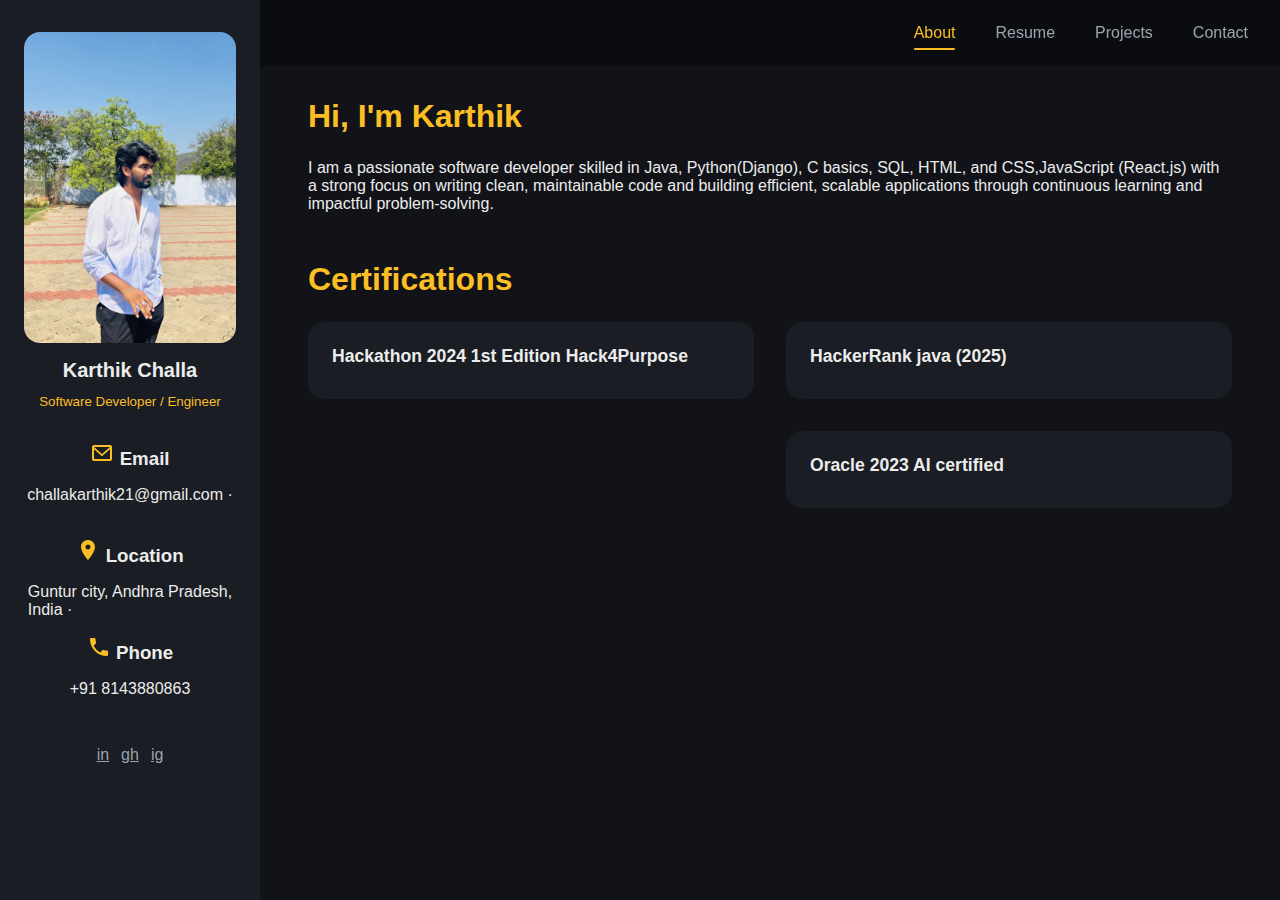
<file: index.html>
<!DOCTYPE html>
<html lang="en">
<head>
  <meta charset="UTF-8" />
  <meta name="viewport" content="width=device-width, initial-scale=1.0" />
  <title>Karthik · About</title>
  <link rel="stylesheet" href="styles.css" />
</head>
<body>
  
  <aside>
    <img src="resume.jpeg" alt="Karthik photo">
    <h1>Karthik Challa</h1>
    <small>Software Developer / Engineer</small>
    <p class="info">
      <h3><svg xmlns="http://www.w3.org/2000/svg" width="24" height="24" fill="#fbbf24" viewBox="0 0 24 24">
  <path d="M20 4H4a2 2 0 00-2 2v12a2 2 0 002 2h16a2 2 0 002-2V6a2 2 0 00-2-2zm0 2v.01L12 13 4 6.01V6h16zM4 18V8.2l7.38 6.63a1 1 0 001.24 0L20 8.2V18H4z"/>
</svg>
Email</h3>
      challakarthik21@gmail.com · <br/>
       <br/>
       <h3> <svg xmlns="http://www.w3.org/2000/svg" width="24" height="24" fill="#fbbf24" viewBox="0 0 24 24">
  <path d="M12 2C8.13 2 5 5.13 5 9c0 5.25 7 13 7 13s7-7.75 7-13c0-3.87-3.13-7-7-7zm0 9.5c-1.38 0-2.5-1.12-2.5-2.5S10.62 6.5 12 6.5s2.5 1.12 2.5 2.5S13.38 11.5 12 11.5z"/>
</svg>
Location</h3>
      Guntur city, Andhra Pradesh,
      <br/> India · <br/>
       <h3><svg xmlns="http://www.w3.org/2000/svg" width="24" height="24" fill="#fbbf24" viewBox="0 0 24 24">
  <path d="M6.62 10.79a15.053 15.053 0 006.59 6.59l2.2-2.2a1 1 0 011.05-.24c1.12.37 2.33.57 3.54.57a1 1 0 011 1v3.5a1 1 0 01-1 1C10.4 21 3 13.6 3 4a1 1 0 011-1h3.5a1 1 0 011 1c0 1.21.2 2.42.57 3.54a1 1 0 01-.24 1.05l-2.2 2.2z"/>
</svg>
Phone</h3>
      +91 8143880863
    </p>
    <div class="links">
      <a href="https://www.linkedin.com/in/karthikchallaa/" aria-label="LinkedIn">in</a>
      <a href="https://github.com/Challakarthik17" aria-label="GitHub">gh</a>
      <a href="https://instagram.com" aria-label="Instagram">ig</a>
    </div>
  </aside>

  
  <main>
    <header>
      <nav>
        <a class="active" href="index.html">About</a>
        <a href="resume.html">Resume</a>
        <a href="projects.html">Projects</a>
        <a href="contact.html">Contact</a>
      </nav>
    </header>

    <section>
      <h2>Hi, I'm Karthik</h2>
      <p>
       I am a passionate software developer skilled in Java, Python(Django), C basics, SQL, HTML, and CSS,JavaScript (React.js) with a strong focus on writing clean, maintainable code and building efficient, scalable applications through continuous learning and impactful problem-solving.
      </p>

      <h2 style="margin-top:3rem;">Certifications</h2>
      <div class="card-grid">
        <a href="https://www.linkedin.com/in/karthikchallaa/" target="_blank" style="text-decoration: none; color: inherit;">
  <div class="card">
    
    <h3>

      Hackathon 2024 1st Edition Hack4Purpose </h3>
  </div>
</a>

        <div class="card-grid">
        <a href="https://www.linkedin.com/in/karthikchallaa/" target="_blank" style="text-decoration: none; color: inherit;">
  <div class="card">
    
    <h3>HackerRank java (2025) </h3>
  </div>
</a>
</a>

        <div class="card-grid">
        <a href="https://www.linkedin.com/in/karthikchallaa/" target="_blank" style="text-decoration: none; color: inherit;">
  <div class="card">
    
    <h3>Oracle 2023 AI certified</h3>
  </div>
</a>
        

      
    </section>
  </main>
</body>
</html>
</file>
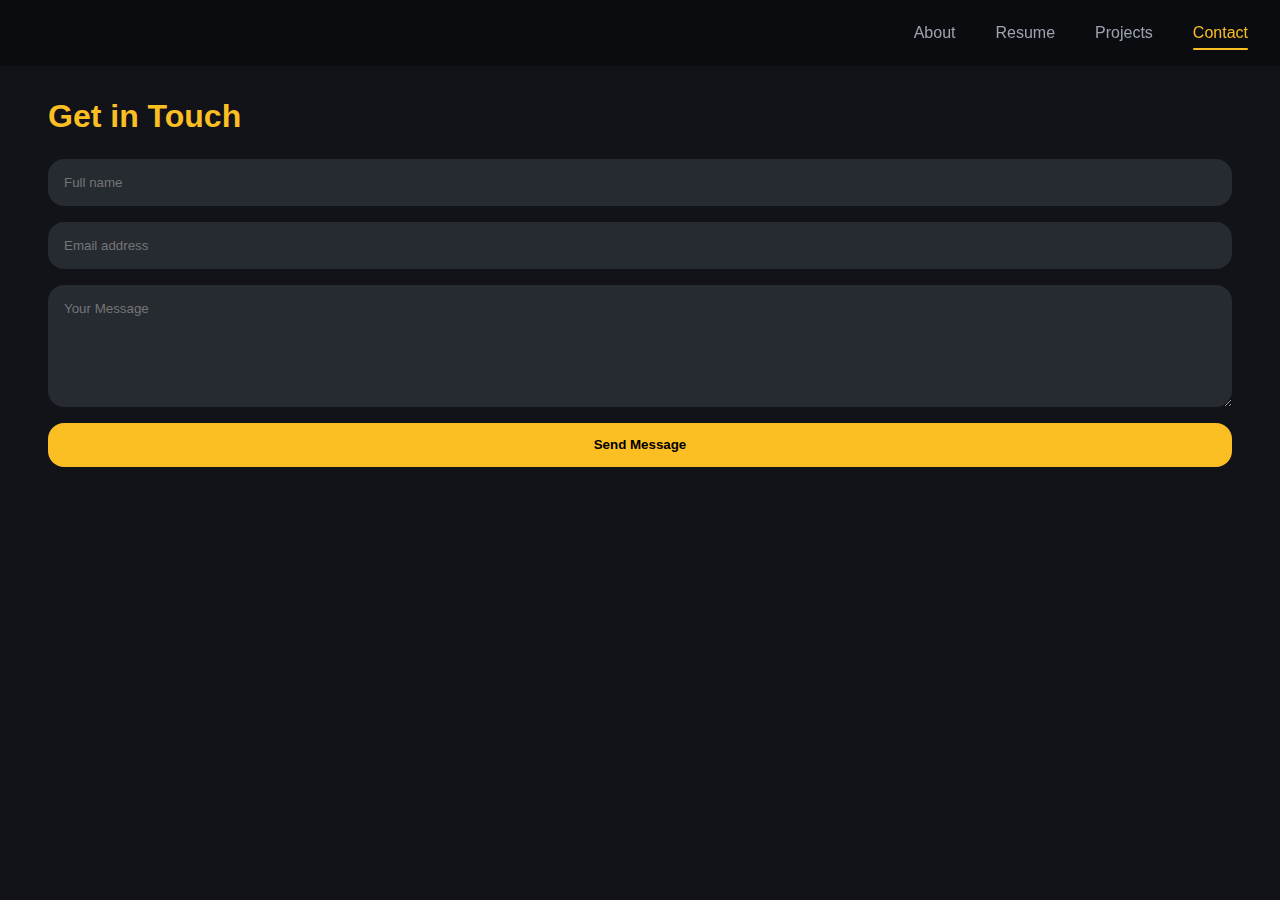
<file: contact.html>
<!DOCTYPE html>
<html lang="en">
<head>
  <meta charset="UTF-8" />
  <meta name="viewport" content="width=device-width, initial-scale=1.0" />
  <title>Karthik · Contact</title>
  <link rel="stylesheet" href="styles.css" />
</head>
<body>
  <!-- sidebar identical -->

  <main>
    <header>
      <nav>
        <a href="index.html">About</a>
        <a href="resume.html">Resume</a>
        <a href="projects.html">Projects</a>
        <a class="active" href="contact.html">Contact</a>
      </nav>
    </header>

    <section>
      <h2>Get in Touch</h2>

      <form action="https://api.web3forms.com/submit" method="POST" name="contact" netlify>
         <input type="hidden" name="access_key" value="89e299b2-4e06-408c-b3db-bad36f207585">
        <input type="text" name="name" placeholder="Full name" required>
        <input type="email" name="email" placeholder="Email address" required>
        <textarea name="message" rows="6" placeholder="Your Message" required></textarea>
        <button type="submit">Send Message</button>
      </form>
    </section>
  </main>
</body>
</html>
</file>
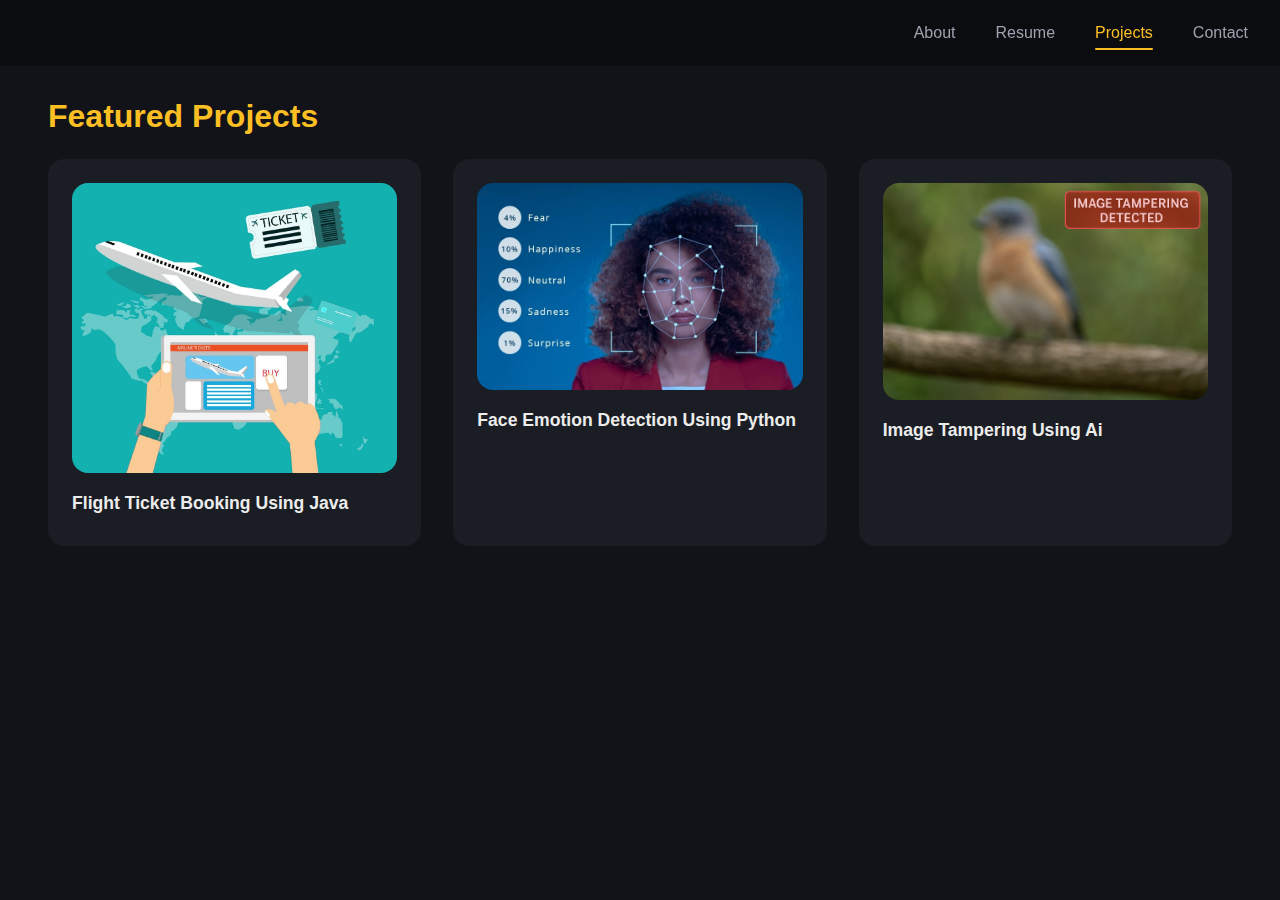
<file: projects.html>
<!DOCTYPE html>
<html lang="en">
<head>
  <meta charset="UTF-8" />
  <meta name="viewport" content="width=device-width, initial-scale=1.0" />
  <title>Karthik · Projects</title>
  <link rel="stylesheet" href="styles.css" />
</head>
<body>
  <!-- sidebar identical again -->

  <main>
    <header>
      <nav>
        <a href="index.html">About</a>
        <a href="resume.html">Resume</a>
        <a class="active" href="projects.html">Projects</a>
        <a href="contact.html">Contact</a>
      </nav>
    </header>

    <section>
      <h2>Featured Projects</h2>
      <div class="card-grid">
        <!-- Repeat project cards as needed -->
        <div class="card">
  <a href="https://github.com/Challakarthik17/Flight-Ticket-Booking-Using-Java" target="_blank" aria-label="Github project">
    <img src="flight ticket booking.jpeg" alt="Flight Ticket Booking Using Java" />
  </a>
  
  <h3>Flight Ticket Booking Using Java</h3>
  
</div>


        <div class="card">
  <a href="https://github.com/Challakarthik17/Face-Emotion-Detection-Using-Python" target="_blank" aria-label="Github project">
    <img src="Face emotion detection.jpeg" alt="Flight Ticket Booking Using Java" />
  </a>
  
  <h3>Face Emotion Detection Using Python</h3>
  
</div>
             <div class="card">
  <a href="https://github.com/Challakarthik17/Image-Tampering-" target="_blank" aria-label="Github project">
    <img src="image tampering using ai.png" alt="Image Tampering Using Ai" />
  </a>
  
  <h3>Image Tampering Using Ai</h3>
  
</div>

        <!-- etc… -->
      </div>
    </section>
  </main>
</body>
</html>
</file>
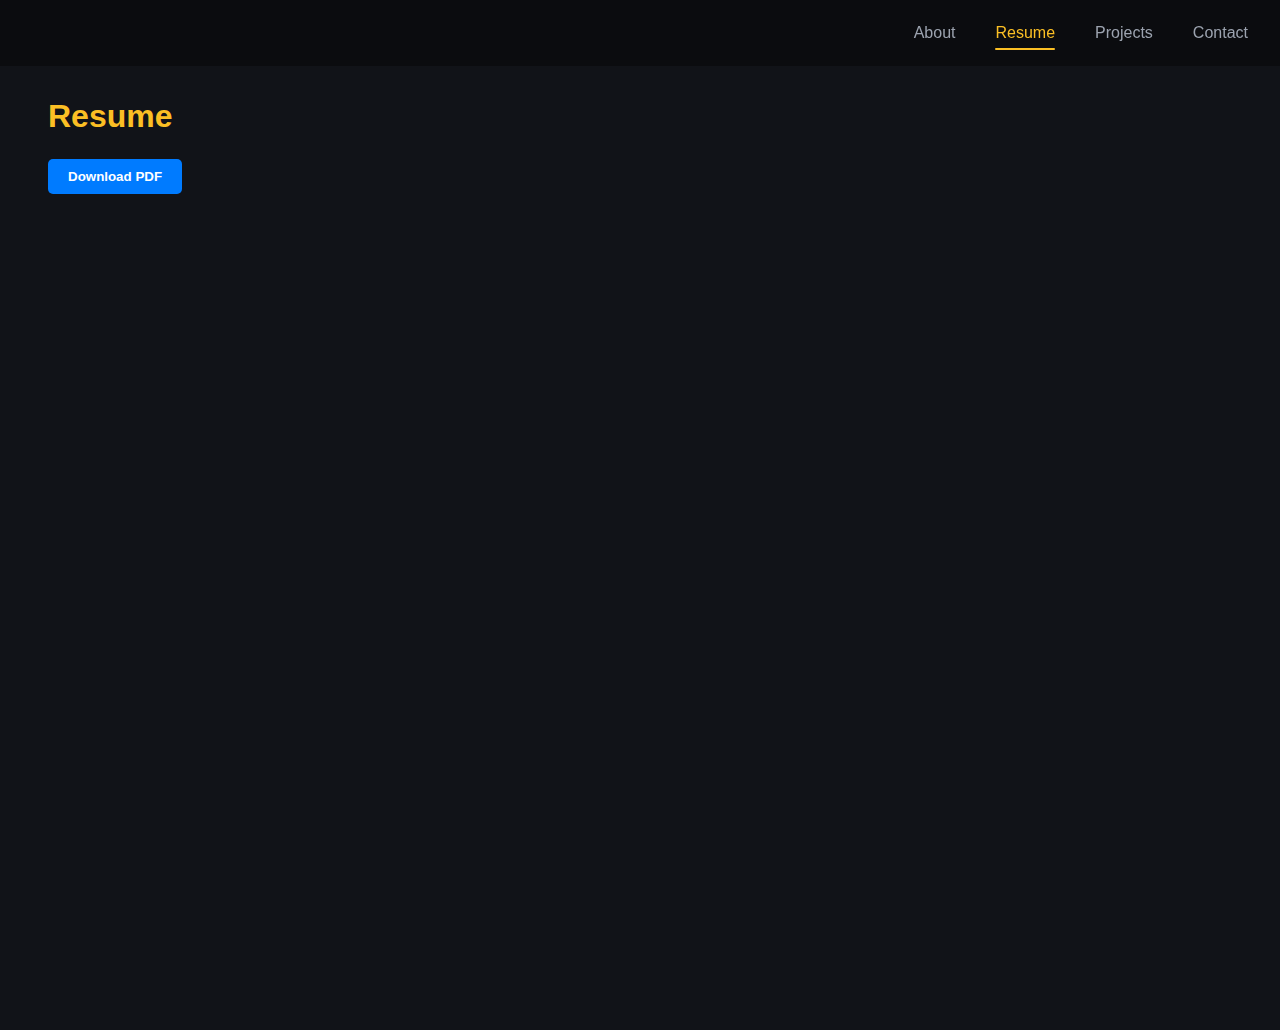
<file: resume.html>
<!DOCTYPE html>
<html lang="en">
<head>
  <meta charset="UTF-8" />
  <meta name="viewport" content="width=device-width, initial-scale=1.0" />
  <title>Karthik · Resume</title>
  <link rel="stylesheet" href="styles.css" />
</head>
<body>
  <!-- include identical sidebar -->
  <!-- … copy the <aside> from index.html … -->

  <main>
    <header>
      <nav>
        <a href="index.html">About</a>
        <a class="active" href="resume.html">Resume</a>
        <a href="projects.html">Projects</a>
        <a href="contact.html">Contact</a>
      </nav>
    </header>

    <section>
      <h2>Resume</h2>
      <!-- Embed a PDF or give a download link -->
      <a href="CHALLA KARTHIK RESUME copy.pdf" target="_blank">
  <button style="padding: 10px 20px; background-color: #007BFF; color: white; border: none; border-radius: 5px; cursor: pointer;">
    Download PDF
  </button>
</a>

      <iframe src="CHALLA KARTHIK RESUME copy.pdf" width="100%" height="800" style="border:none;border-radius:var(--radius);"></iframe>
    </section>
  </main>
</body>
</html>
</file>
<file: styles.css>
:root{
  --bg-dark:#111318;
  --bg-light:#1a1d23;
  --accent:#fbbf24;
  --text:#ececec;
  --text-muted:#9ca3af;
  --radius:16px;
  --sidebar-w:260px;
  --transition: .35s cubic-bezier(.25,.8,.25,1);
  font-size:16px;
}

*{margin:0;padding:0;box-sizing:border-box;font-family:Inter,Arial, sans-serif;}
body{
  display:flex; min-height:100vh; background:var(--bg-dark); color:var(--text);
}

/* ====== SIDEBAR ====== */
aside{
  width:var(--sidebar-w);
  background:var(--bg-light);
  padding:2rem 1.5rem;
  display:flex; flex-direction:column; align-items:center;
  gap:1rem;
  animation:slideLeft .8s ease-out both;
}
aside img{width:100%;border-radius:var(--radius);}
aside h1{font-size:1.25rem;text-align:center;}
aside small{display:block;margin-top:-.25rem;color:var(--accent);}
aside .info{font-size:.85rem;text-align:center;color:var(--text-muted);}
aside .links{display:flex;gap:.75rem;margin-top:1rem;}
aside .links a{color:var(--text-muted);transition:var(--transition);}
aside .links a:hover{color:var(--accent);}

/* ====== MAIN CONTENT WRAPPER ====== */
main{
  flex:1; display:flex; flex-direction:column;
}
header{
  display:flex; justify-content:flex-end; align-items:center;
  padding:1.5rem 2rem; background:rgba(0,0,0,.35); backdrop-filter:blur(6px);
}
nav{display:flex;gap:2.5rem;}
nav a{
  position:relative; text-decoration:none; color:var(--text-muted);
  font-weight:500; transition:var(--transition);
}
nav a:hover,nav a.active{color:var(--accent);}
nav a.active::after,nav a:hover::after{
  content:''; position:absolute; bottom:-8px; left:0; width:100%; height:2px;
  background:var(--accent); border-radius:1px;
  animation:grow .4s ease-out forwards;
}

/* ====== PAGE SECTIONS ====== */
section{
  padding:2rem 3rem; flex:1; overflow-y:auto;
  animation:fadeUp .8s ease-out both;
}
section h2{font-size:2rem;margin-bottom:1.5rem;color:var(--accent);}
.card-grid{display:grid;grid-template-columns:repeat(auto-fit,minmax(280px,1fr));gap:2rem;}
.card{
  background:var(--bg-light); padding:1.5rem;border-radius:var(--radius);
  box-shadow:0 0 0 rgba(0,0,0,0); transition:transform .3s, box-shadow .3s;
}
.card:hover{transform:translateY(-6px);box-shadow:0 8px 20px rgba(0,0,0,.45);}
.card img{width:100%;border-radius:var(--radius);margin-bottom:1rem;}
.card h3{margin-bottom:.5rem;font-size:1.1rem;}

/* ====== CONTACT FORM ====== */
form{display:grid;gap:1rem;}
input,textarea{
  padding:1rem;border:none;border-radius:var(--radius);
  background:#262a31;color:var(--text);resize:vertical;
}
button{
  background:var(--accent);color:#000;padding:.9rem 2rem;
  font-weight:600;border:none;border-radius:var(--radius);cursor:pointer;
  transition:var(--transition);
}
button:hover{filter:brightness(1.1);}

/* ====== MEDIA (MOBILE) ====== */
@media (max-width:800px){
  body{flex-direction:column;}
  aside{width:100%;flex-direction:column;justify-content:flex-start;gap:1.25rem;}
  aside .links{margin-left:auto;}
  header{justify-content:center;}
  nav{gap:1.25rem;}
}

/* ====== KEYFRAMES ====== */
@keyframes fadeUp{from{opacity:0;transform:translateY(20px);}to{opacity:1;transform:none;}}
@keyframes slideLeft{from{opacity:0;transform:translateX(-20px);}to{opacity:1;transform:none;}}
@keyframes grow{from{transform:scaleX(0);}to{transform:scaleX(1);} }
</file>
